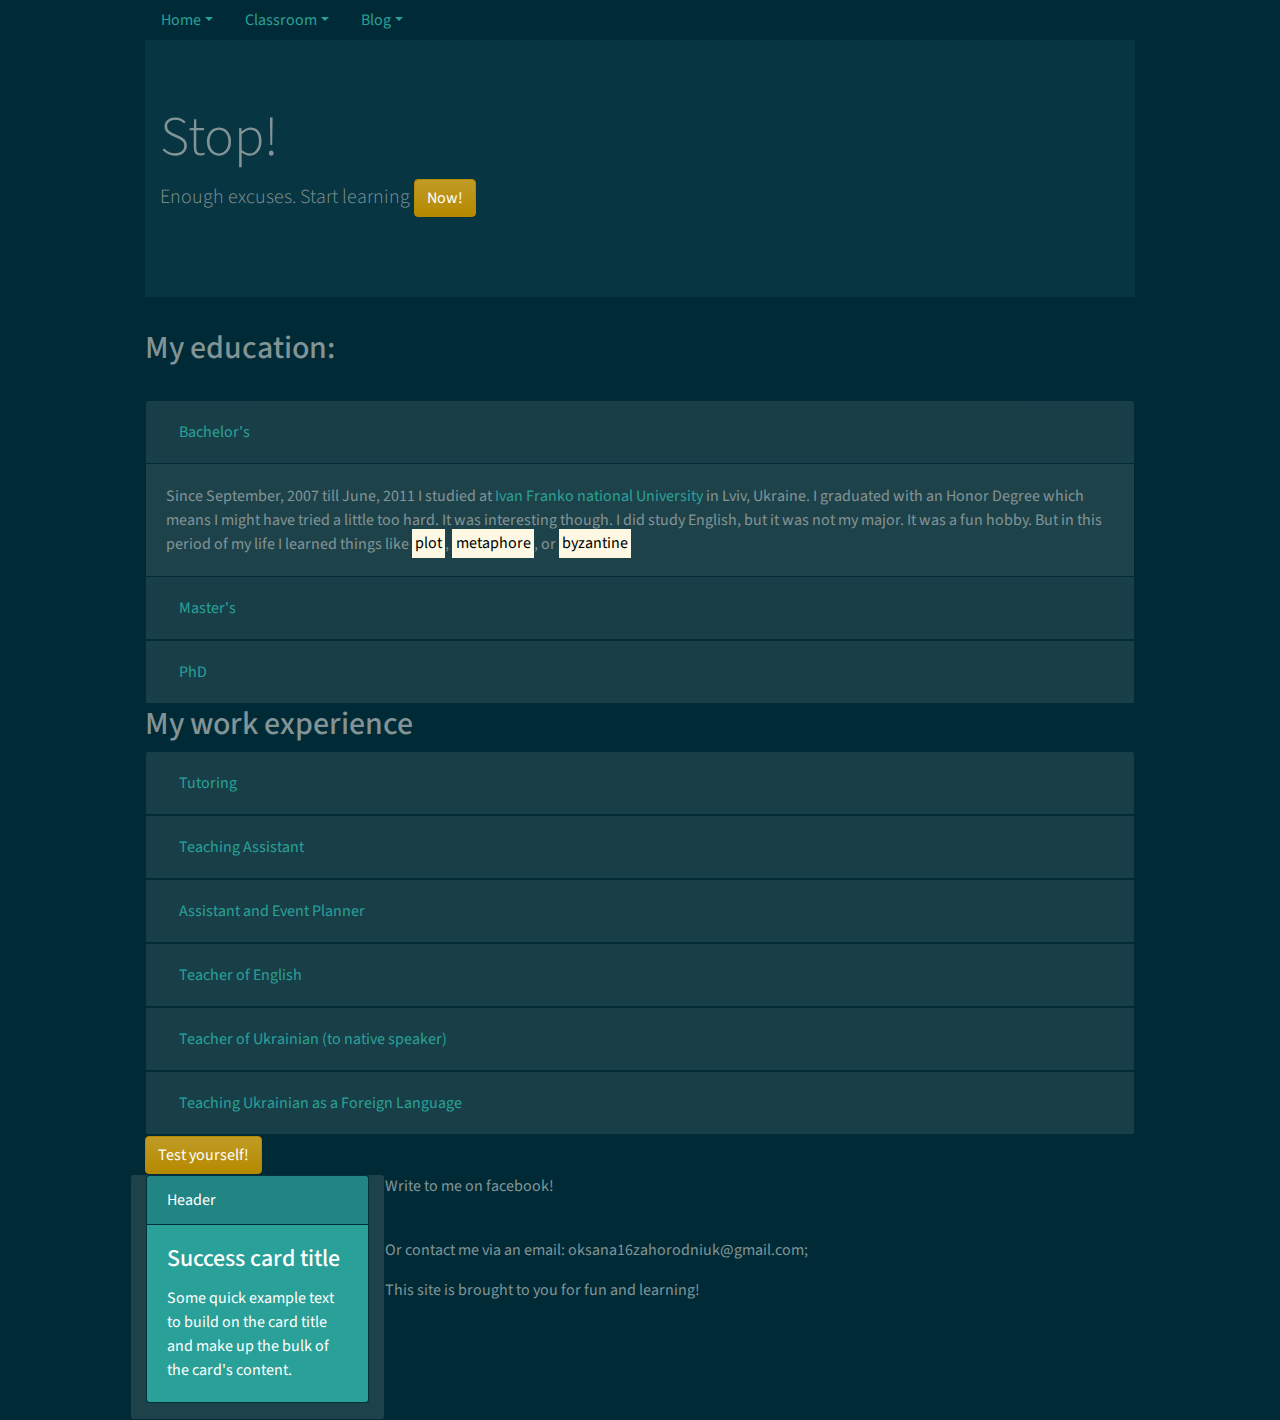
<file: index.html>
<!DOCTYPE html>
<html lang="en">

<head>
    <meta charset="UTF-8">
    <meta name="viewport" content="width=device-width, initial-scale=1.0">
    <meta http-equiv="X-UA-Compatible" content="ie=edge">
    <title>Befriend English</title>
    <link href="https://fonts.googleapis.com/css?family=Gloria+Hallelujah" rel="stylesheet">
    <link rel="stylesheet" href="https://stackpath.bootstrapcdn.com/bootstrap/4.1.3/css/bootstrap.min.css" integrity="sha384-MCw98/SFnGE8fJT3GXwEOngsV7Zt27NXFoaoApmYm81iuXoPkFOJwJ8ERdknLPMO" crossorigin="anonymous">
    <link rel="stylesheet" href="https://use.fontawesome.com/releases/v5.3.1/css/all.css" integrity="sha384-mzrmE5qonljUremFsqc01SB46JvROS7bZs3IO2EmfFsd15uHvIt+Y8vEf7N7fWAU" crossorigin="anonymous">
    <link rel="stylesheet" href="css/theme.css" type="text/css" />
    <link rel="stylesheet" href="css/variables.css" type="text/css" />
    <link rel="stylesheet" href="css/index.css" type="text/css" />
</head>

<body>
    <nav>
        <ul class="nav nav-pills">

            <li class="nav-item dropdown">
                <a class="nav-link dropdown-toggle" data-toggle="dropdown" href="#" role="button" aria-haspopup="true" aria-expanded="false">Home</a>
                <div class="dropdown-menu">
                    <a class="dropdown-item" href="#about">About me</a>
                    <a class="dropdown-item" href="#contacts">Contacts</a>
                    <div class="dropdown-divider"></div>
                    <!----<a class="dropdown-item" href="#">Separated link</a --->
                </div>
            </li>
            <li class="nav-item">
                <li class="nav-item dropdown">
                    <a class="nav-link dropdown-toggle" data-toggle="dropdown" href="#" role="button" aria-haspopup="true" aria-expanded="false">Classroom</a>
                    <div class="dropdown-menu">
                        <a class="dropdown-item" href="pedagogy.html">Learning how to study</a>
                        <a class="dropdown-item" href="lessons.html">Lessons</a>
                        <a class="dropdown-item" href="lessons.html">Additional Resources</a>
                        <div class="dropdown-divider"></div>

                    </div>
                </li>
                <li class="nav-item dropdown">
                    <a class="nav-link dropdown-toggle" data-toggle="dropdown" href="#" role="button" aria-haspopup="true" aria-expanded="false">Blog</a>
                    <div class="dropdown-menu">
                        <a class="dropdown-item" href="blog.html">Recent</a>
                        <a class="dropdown-item" href="blog.html">On Literature</a>
                        <a class="dropdown-item" href="blogTranslation.html">Translation</a>
                        <div class="dropdown-divider"></div>

                    </div>
                </li>
        </ul>
    </nav>
    <div id="ontop"> </div>
    <header>
        <div class="jumbotron jumbotron-fluid">
            <div class="container">
                <h1 class="display-4">Stop!</h1>
                <p class="lead">Enough excuses. Start learning
                    <button type="button" class="btn btn-primary" data-toggle="modal" data-target="#SurpriseTestDiv">Now!</button>
                
                </p>
            </div>
        </div>

    </header>
    <main>
        <div>
            <h2>My education:</h2><br>
            <div class="accordion" id="accordionEducation">
                <div class="card">
                    <div class="card-header" id="headingBac">
                        <h5 class="mb-0">
                            <button class="btn btn-link" type="button" data-toggle="collapse" data-target="#collapseBac" aria-expanded="true" aria-controls="collapseBac">
          Bachelor's 
        </button>
                        </h5>
                    </div>

                    <div id="collapseBac" class="collapse show" aria-labelledby="headingBac" data-parent="#accordionEducation">
                        <div class="card-body">
                            Since September, 2007 till June, 2011 I studied at <a href="http://www.lnu.edu.ua/en/" target="_blank">Ivan Franko national University</a> in Lviv, Ukraine. I graduated with an Honor Degree which means I might have tried a
                            little too hard. It was interesting though. I did study English, but it was not my major. It was a fun hobby. But in this period of my life I learned things like <span title="1. A secret and illegal plan. 2.The main events of a play, novel, film, or similar work, devised and presented by the writer as an interrelated sequence"><mark>plot</mark></span>,
                            <span title="A metaphor is a figure of speech that describes an object or action in a way that isn’t literally true, but helps explain an idea or make a comparison."><mark>metaphore</mark></span>, or
                            <span title="Too complicated, with a great deal of administrative detail."><mark>byzantine</mark></span>

                        </div>
                    </div>
                </div>
                <div class="card">
                    <div class="card-header" id="headingMas">
                        <h5 class="mb-0">
                            <button class="btn btn-link collapsed" type="button" data-toggle="collapse" data-target="#collapseMas" aria-expanded="false" aria-controls="collapseMas">
          Master's
        </button>
                        </h5>
                    </div>
                    <div id="collapseMas" class="collapse" aria-labelledby="headingMas" data-parent="#accordionEducation">
                        <div class="card-body">
                            Master’s degrees in Ukrainian philology: 09.2011- 06.2015 – Ivan Franko national University in Lviv, Ukraine
                        </div>
                    </div>
                </div>
                <div class="card">
                    <div class="card-header" id="headingPhd">
                        <h5 class="mb-0">
                            <button class="btn btn-link collapsed" type="button" data-toggle="collapse" data-target="#collapsePhd" aria-expanded="false" aria-controls="collapsePhd">
          PhD
        </button>
                        </h5>
                    </div>
                    <div id="collapsePhd" class="collapse" aria-labelledby="headingPhd" data-parent="#accordionEducation">
                        <div class="card-body">
                            PhD study in Literary theory: worked on thesis ‘Silence as a manifestation of an ontological state of human being. (Ukrainian poetry of the second half of the 20th century). Successfully defended the thesis on 29th of May;
                        </div>
                    </div>
                </div>
            </div>


            <h2>My work experience</h2>
            <div class="accordion" id="accordionJob">
                <div class="card">
                    <div class="card-header" id="headingTut">
                        <h5 class="mb-0">
                            <button class="btn btn-link" type="button" data-toggle="collapse" data-target="#collapseTut" aria-expanded="true" aria-controls="collapseTut">
                   Tutoring 
        </button>
                        </h5>
                    </div>

                    <div id="collapseTut" class="collapse" aria-labelledby="headingTut" data-parent="#accordionJob">
                        <div class="card-body">
                            English tutor (2010 – present): Private lessons of English and Ukrainian
                        </div>
                    </div>
                </div>


                <div class="card">
                    <div class="card-header" id="headingTA">
                        <h5 class="mb-0">
                            <button class="btn btn-link collapsed" type="button" data-toggle="collapse" data-target="#collapseTA" aria-expanded="false" aria-controls="collapseTA">
         Teaching Assistant
        </button>
                        </h5>
                    </div>
                    <div id="collapseTA" class="collapse" aria-labelledby="headingTA" data-parent="#accordionJob">
                        <div class="card-body">
                            Teaching Assistant at Lviv University (09.2014-06.2015): Led seminar groups of around twenty students following lectures on Foreign Literature and Literary Theory
                        </div>
                    </div>
                </div>


                <div class="card">
                    <div class="card-header" id="headingAss">
                        <h5 class="mb-0">
                            <button class="btn btn-link collapsed" type="button" data-toggle="collapse" data-target="#collapseAss" aria-expanded="false" aria-controls="collapseAss">
          Assistant and Event Planner 
        </button>
                        </h5>
                    </div>
                    <div id="collapseAss" class="collapse" aria-labelledby="headingAss" data-parent="#accordionJob">
                        <div class="card-body">
                            Assistant of the Head of Academic Pastoral Centre of Ukrainian Greek Catholic church in Kyiv (09. 2015-07.2016): Responsibilities included organizing English speaking clubs, recreational and educational events for young people, and assisting high school
                            and university students in visiting orphanage.
                        </div>
                    </div>
                </div>


                <div class="card">
                    <div class="card-header" id="headingTE">
                        <h5 class="mb-0">
                            <button class="btn btn-link collapsed" type="button" data-toggle="collapse" data-target="#collapseTE" aria-expanded="false" aria-controls="collapseTE">
       Teacher of English
        </button>
                        </h5>
                    </div>

                    <div id="collapseTE" class="collapse" aria-labelledby="headingTE" data-parent="#accordionJob">
                        <div class="card-body">
                            Teacher of English at language school ‘Azbuka Svitu’(10. 2016- 01.2017): Responsibilities included planning, preparing, and teaching personal and group lessons.
                        </div>
                    </div>
                </div>


                <div class="card">
                    <div class="card-header" id="headingTU">
                        <h5 class="mb-0">
                            <button class="btn btn-link collapsed" type="button" data-toggle="collapse" data-target="#collapseTU" aria-expanded="false" aria-controls="collapseTU">
      Teacher of Ukrainian (to native speaker)
        </button>
                        </h5>
                    </div>

                    <div id="collapseTU" class="collapse" aria-labelledby="headingTU" data-parent="#accordionJob">
                        <div class="card-body">
                            Teacher of Ukrainian at Lviv Polytechnic National University (01.2017-07. 2017): Responsibilities included teaching Ukrainian grammar, use of professional style of language, writing, and editing.
                        </div>
                    </div>
                </div>


                <div class="card">
                    <div class="card-header" id="headingTUF">
                        <h5 class="mb-0">
                            <button class="btn btn-link collapsed" type="button" data-toggle="collapse" data-target="#collapseTUF" aria-expanded="false" aria-controls="collapseTUF">
   Teaching Ukrainian as a Foreign Language 
        </button>
                        </h5>
                    </div>

                    <div id="collapseTUF" class="collapse" aria-labelledby="headingTUF" data-parent="#accordionJob">
                        <div class="card-body">
                            Teacher of Ukrainian as a foreign language at Lviv Polytechnic National University (10. 2017 – 06/2018): Teach basics of Ukrainian Language to foreign students using English as a language of instruction.
                        </div>
                    </div>
                </div>
            </div>
        </div>
    </main>

    <button type="button" class="btn btn-primary" data-toggle="modal" data-target="#RandomTest1">Test yourself!</button>
    <div class="product-list row">
        <article class="card col-12 col-sm-6 col-md-4 col-lg-3">
            <div class="card text-white bg-success mb-3" style="max-width: 20rem;">
                <div class="card-header">Header</div>
                <div class="card-body">
                    <h4 class="card-title">Success card title</h4>
                    <p class="card-text">Some quick example text to build on the card title and make up the bulk of the card's content.</p>
                </div>
            </div>
        </article> 
        <div class = "vocabularyContainer">
            
        </div>
        <footer>
        <div id="contacts">
                    <p><a href="https://www.facebook.com/oksana.zahorodniuk" target="_blank"><i class="fab fa-facebook-square"></i></a>Write to me on facebook!</p><br>
                    <p>
                        Or contact me via an email: oksana16zahorodniuk@gmail.com;
                    </p>
            </div>

            This site is brought to you for fun and learning!</footer>

            <!-- Modal in the end -->
            <div class="modal fade" id="RandomTest1" tabindex="-1" role="dialog" aria-labelledby="RandomTest" aria-hidden="true">
                <div class="modal-dialog modal-dialog-centered" role="document">
                    <div class="modal-content">
                        <div class="modal-header">
                            <h5 class="modal-title" id="RandomTest">
                                Pick the best synonym to 'humid'
                            </h5>
                            <button type="button" class="close" data-dismiss="modal" aria-label="Close">
                                  <span aria-hidden="true">&times;</span>
                                </button>
                        </div>
                        <div class="modal-body">
                            <form class="was-validated">
                                  <div class="form-group">
                                        <select id="answer" class="custom-select" required>
                                          <option value="">Open this select menu</option>
                                          <option value="wet">Wet</option>
                                          <option value="dry">Dry</option>
                                          <option value="humble">Humble</option>
                                        </select>
                                        <div class="invalid-feedback">Press "check" if you are sure</div>
                                      </div>
                                <button type="button" class="btn btn-primary" id="testBtn">Check</button>
                            </form>
                        </div>

                    </div>
                    <div class="modal-footer">
                 
                        
                    </div>
                </div>
            </div>

            <!-- Modal button in the header -->
            <div class="modal fade" id="SurpriseTestDiv" tabindex="-1" role="dialog" aria-labelledby="SurpriseTest" aria-hidden="true">
                <div class="modal-dialog" role="document">
                    <div class="modal-content">
                        <div class="modal-header">
                            <h5 class="modal-title" id="SurpriseTest">Feeling determined?</h5>
                            <button type="button" class="close" data-dismiss="modal" aria-label="Close">
          <span aria-hidden="true">&times;</span>
        </button>
                        </div>
                        <div class="modal-body">
                            Would you like to sign up for a test lesson?
                        </div>
                        <div class="modal-footer">
                            <button type="button" class="btn btn-secondary" data-dismiss="modal">Maybe later</button>
                            <button type="button" class="btn btn-primary"><a class = "link-button" target="_blank" href="https://docs.google.com/forms/d/e/1FAIpQLScU4HOJvbroIkJcjFhk0lAk__4zbu8G7HnrtB8M02LVfLM7mA/viewform?usp=pp_url&entry.1136717375=%D0%92%D0%B0%D1%80%D1%96%D0%B0%D0%BD%D1%82+1">Yes!</a></button>
                        </div>
                    </div>
                </div>
            </div>

            <script async src="js/smooth-scroll.js"></script>    
            <script src="https://code.jquery.com/jquery-3.3.1.min.js" integrity="sha256-FgpCb/KJQlLNfOu91ta32o/NMZxltwRo8QtmkMRdAu8=" crossorigin="anonymous"></script>
            <script src="https://cdnjs.cloudflare.com/ajax/libs/popper.js/1.14.3/umd/popper.min.js" integrity="sha384-ZMP7rVo3mIykV+2+9J3UJ46jBk0WLaUAdn689aCwoqbBJiSnjAK/l8WvCWPIPm49" crossorigin="anonymous"></script>
            <script src="https://stackpath.bootstrapcdn.com/bootstrap/4.1.3/js/bootstrap.min.js" integrity="sha384-ChfqqxuZUCnJSK3+MXmPNIyE6ZbWh2IMqE241rYiqJxyMiZ6OW/JmZQ5stwEULTy" crossorigin="anonymous"></script>
            <script type="text/javascript" src="js/index.js"></script>    
</body>

</html>
</file>
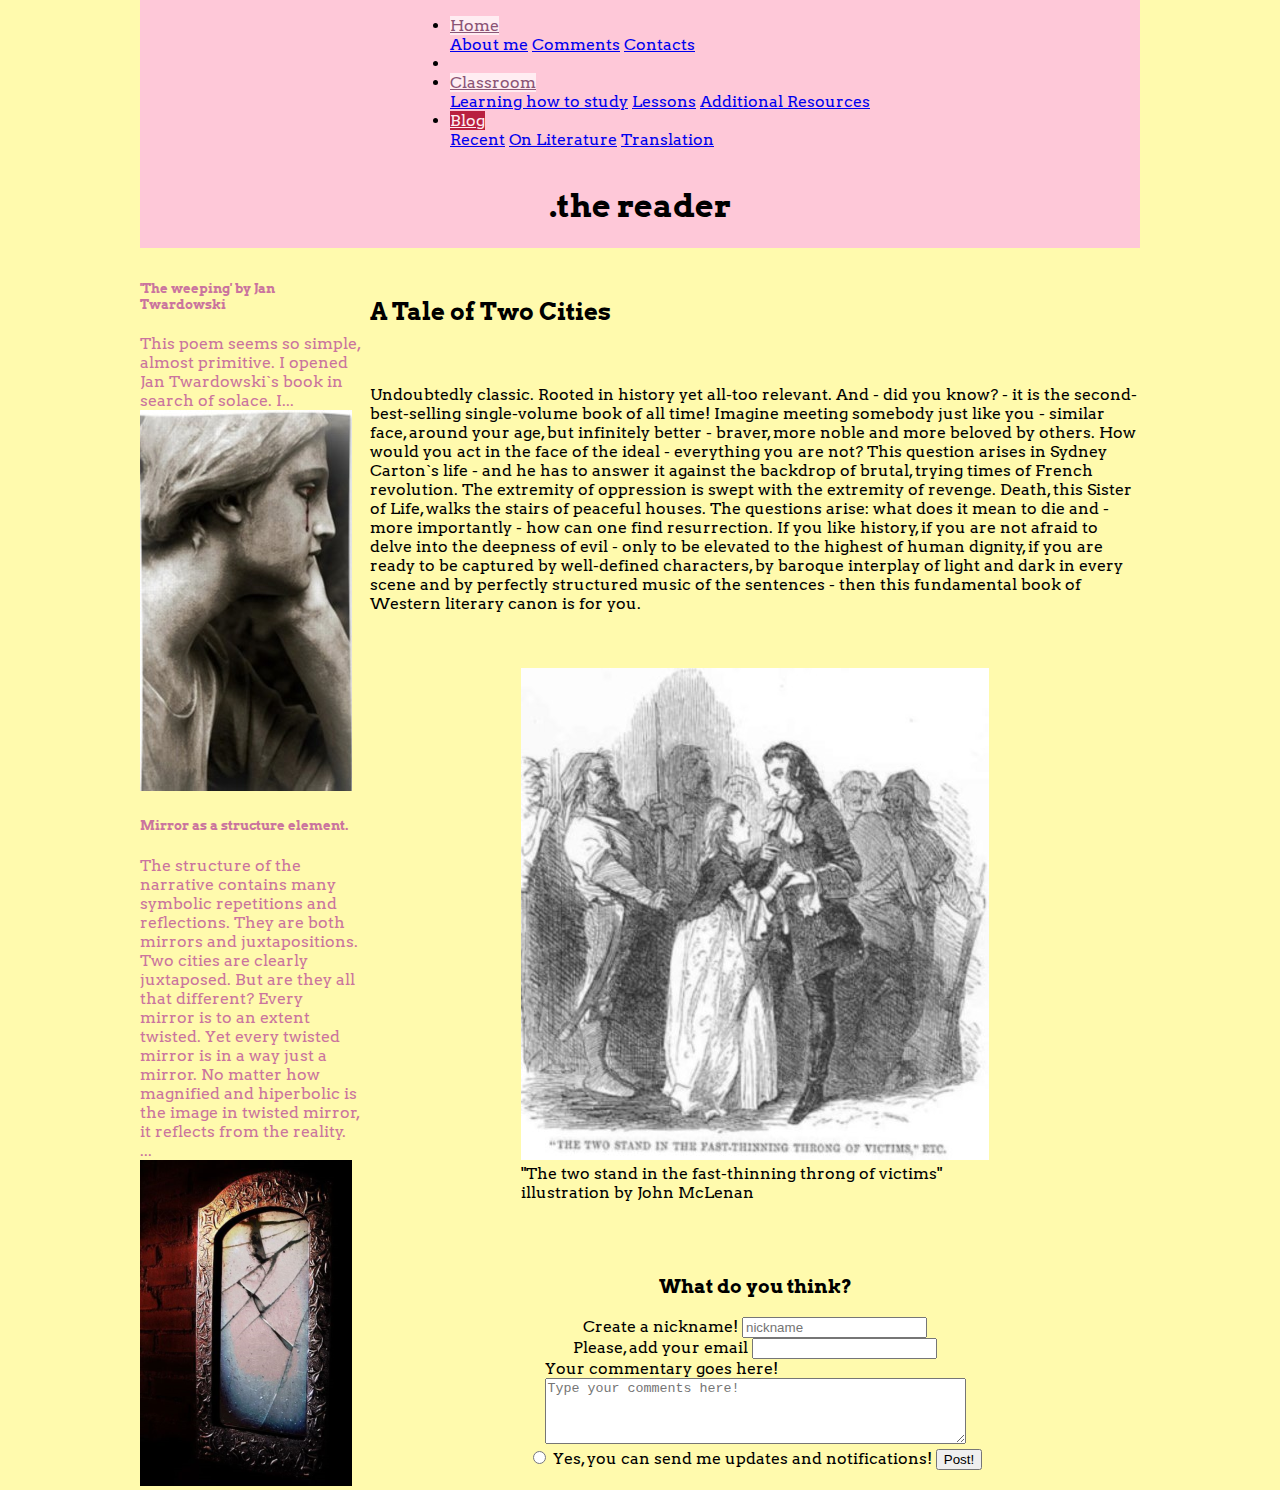
<file: blog.html>
<!DOCTYPE html>
<html lang="en">
<head>
    <meta charset="UTF-8">
    <meta name="viewport" content="width=device-width, initial-scale=1.0">
    <meta http-equiv="X-UA-Compatible" content="ie=edge">
    <title>Blog</title>
    <link href="https://fonts.googleapis.com/css?family=Arvo" rel="stylesheet">
    <link rel="stylesheet" href="https://stackpath.bootstrapcdn.com/bootstrap/4.1.3/css/bootstrap.min.css" integrity="sha384-MCw98/SFnGE8fJT3GXwEOngsV7Zt27NXFoaoApmYm81iuXoPkFOJwJ8ERdknLPMO" crossorigin="anonymous">
    <link rel="stylesheet" href="css/blog.css" type="text/css" />
</head>
<body>
    <header class = "top">
        <nav>
          <ul class="nav nav-pills">
                <li class="nav-item dropdown">
                    <a class="nav-link dropdown-toggle" data-toggle="dropdown" href="#" role="button" aria-haspopup="true" aria-expanded="false">Home</a>
                    <div class="dropdown-menu">
                        <a class="dropdown-item" href="index.html">About me</a>
                        <a class="dropdown-item" href="index.html">Comments</a>
                        <a class="dropdown-item" href="index.html">Contacts</a>
                        <div class="dropdown-divider"></div>
                        <!----<a class="dropdown-item" href="#">Separated link</a --->
                    </div>
                </li>
                <li class="nav-item">
                    <li class="nav-item dropdown">
                        <a class="nav-link dropdown-toggle" data-toggle="dropdown" href="#" role="button" aria-haspopup="true" aria-expanded="false">Classroom</a>
                        <div class="dropdown-menu">
                            <a class="dropdown-item" href="pedagogy.html">Learning how to study</a>
                            <a class="dropdown-item" href="lessons.html">Lessons</a>
                            <a class="dropdown-item" href="#">Additional Resources</a>
                            <div class="dropdown-divider"></div>
                        </div>
                    </li>
                    <li class="nav-item dropdown">
                        <a class="nav-link dropdown-toggle" data-toggle="dropdown" href="#" role="button" aria-haspopup="true" aria-expanded="false" id="active">Blog</a>
                        <div class="dropdown-menu">
                            <a class="dropdown-item" href="#Recent">Recent</a>
                            <a class="dropdown-item" href="#literature">On Literature</a>
                            <a class="dropdown-item" href="blogTranslation.html">Translation</a>
                            <div class="dropdown-divider"></div>
                        </div>
                    </li>
            </ul>
  
        </nav>
        <h1>
        .the reader     
        </h1>
    </header>
    <main>
        <aside>
          	<div class="link"><a class="otherArticle" href ="blogTranslation.html">
          	    <h5>'The weeping' by Jan Twardowski</h5>
          	    This poem seems so simple, almost primitive. I opened Jan Twardowski`s book in search of solace. I... 
          	    <div><img src="pictures/crying.jpg" alt="crying statue"></div>
          	</a>
          	</div>   
          		<div class="link"id="literature"><a class="otherArticle" href ="">
          		    <h5>Mirror as a structure element.</h5> 
                The structure of the narrative contains many symbolic repetitions and reflections. They are both mirrors and juxtapositions. Two cities are clearly juxtaposed. But are they all that different? Every mirror is to an extent twisted. Yet every twisted mirror is in a way just a mirror. No matter how magnified and hiperbolic is the image in twisted mirror, it reflects from the reality. 
                    ... 
          	    <div><img src="pictures/mirror.png" alt="ancient mirror"></div>
          	</a>
          	</div>    
        </aside>
        <article>
            <h2>
                A Tale of Two Cities 
            </h2>
            
            <div class ="text" id="Recent">
                    Undoubtedly classic. Rooted in history yet all-too relevant. And - did you know? - it is the second-best-selling single-volume book of all time!
                Imagine meeting somebody just like you - similar face, around your age, but infinitely better - braver, more noble and more beloved by others. How would you act in the face of the ideal - everything you are not? This question arises in Sydney Carton`s life - and he has to answer it against the backdrop of brutal, trying times of French revolution. The extremity of oppression is swept with the extremity of revenge. Death, this Sister of Life, walks the stairs of peaceful houses. The questions arise: what does it mean to die and - more importantly -  how can one find resurrection.
                If you like history, if you are not afraid to delve into the deepness of evil - only to be elevated to the highest of human dignity, if you are ready to be captured by well-defined characters, by baroque interplay of light and dark in every scene and by perfectly structured music of the sentences - then this fundamental book of Western literary canon is for you. 

            </div>
          
                <figure><img src="pictures/carton.jpg" alt="Carton and the young seamstress before going to the guillotine" >
                <figcaption>"The two stand in the fast-thinning throng of victims"<br>illustration by John McLenan</figcaption>
                </figure>
        <section class="commentary">
            
         <form>
            <div class="commentaryTitle"><h3>What do you think?</h3></div>
            <div class="nickname">
            <label for="name">Create a nickname!</label>
            <input type="text" id="name" placeholder="nickname" name =""/>     
            </div>
            <div class="mail">
             <label for="email">Please, add your email</label>
             <input type ="email" id="email" required>   
            </div>
            <div class="textOfComment">
             <label for="">Your commentary goes here!</label><br>
             <textarea rows="4"cols="50" maxlength=200 placeholder="Type your comments here!" id="Comm"></textarea>   
            </div>
             <div class="final">
             <input type ="radio" id="subscribe">
             <label for="subscribe">Yes, you can send me updates and notifications!</label>
             <input type="submit" class="addComment" value="Post!"/>  
             </div>
             
            
         </form>       
        </section> 
        </article>
    </main>
    <footer>
        
    </footer>
    <script async src="js/smooth-scroll.js"></script>
    <script type="text/javascript" src="js/blog.js"></script>
    <script src="https://code.jquery.com/jquery-3.3.1.min.js" integrity="sha256-FgpCb/KJQlLNfOu91ta32o/NMZxltwRo8QtmkMRdAu8=" crossorigin="anonymous"></script>
    <script src="https://cdnjs.cloudflare.com/ajax/libs/popper.js/1.14.3/umd/popper.min.js" integrity="sha384-ZMP7rVo3mIykV+2+9J3UJ46jBk0WLaUAdn689aCwoqbBJiSnjAK/l8WvCWPIPm49" crossorigin="anonymous"></script>
    <script src="https://stackpath.bootstrapcdn.com/bootstrap/4.1.3/js/bootstrap.min.js" integrity="sha384-ChfqqxuZUCnJSK3+MXmPNIyE6ZbWh2IMqE241rYiqJxyMiZ6OW/JmZQ5stwEULTy" crossorigin="anonymous"></script>
</body>
</html>
</file>
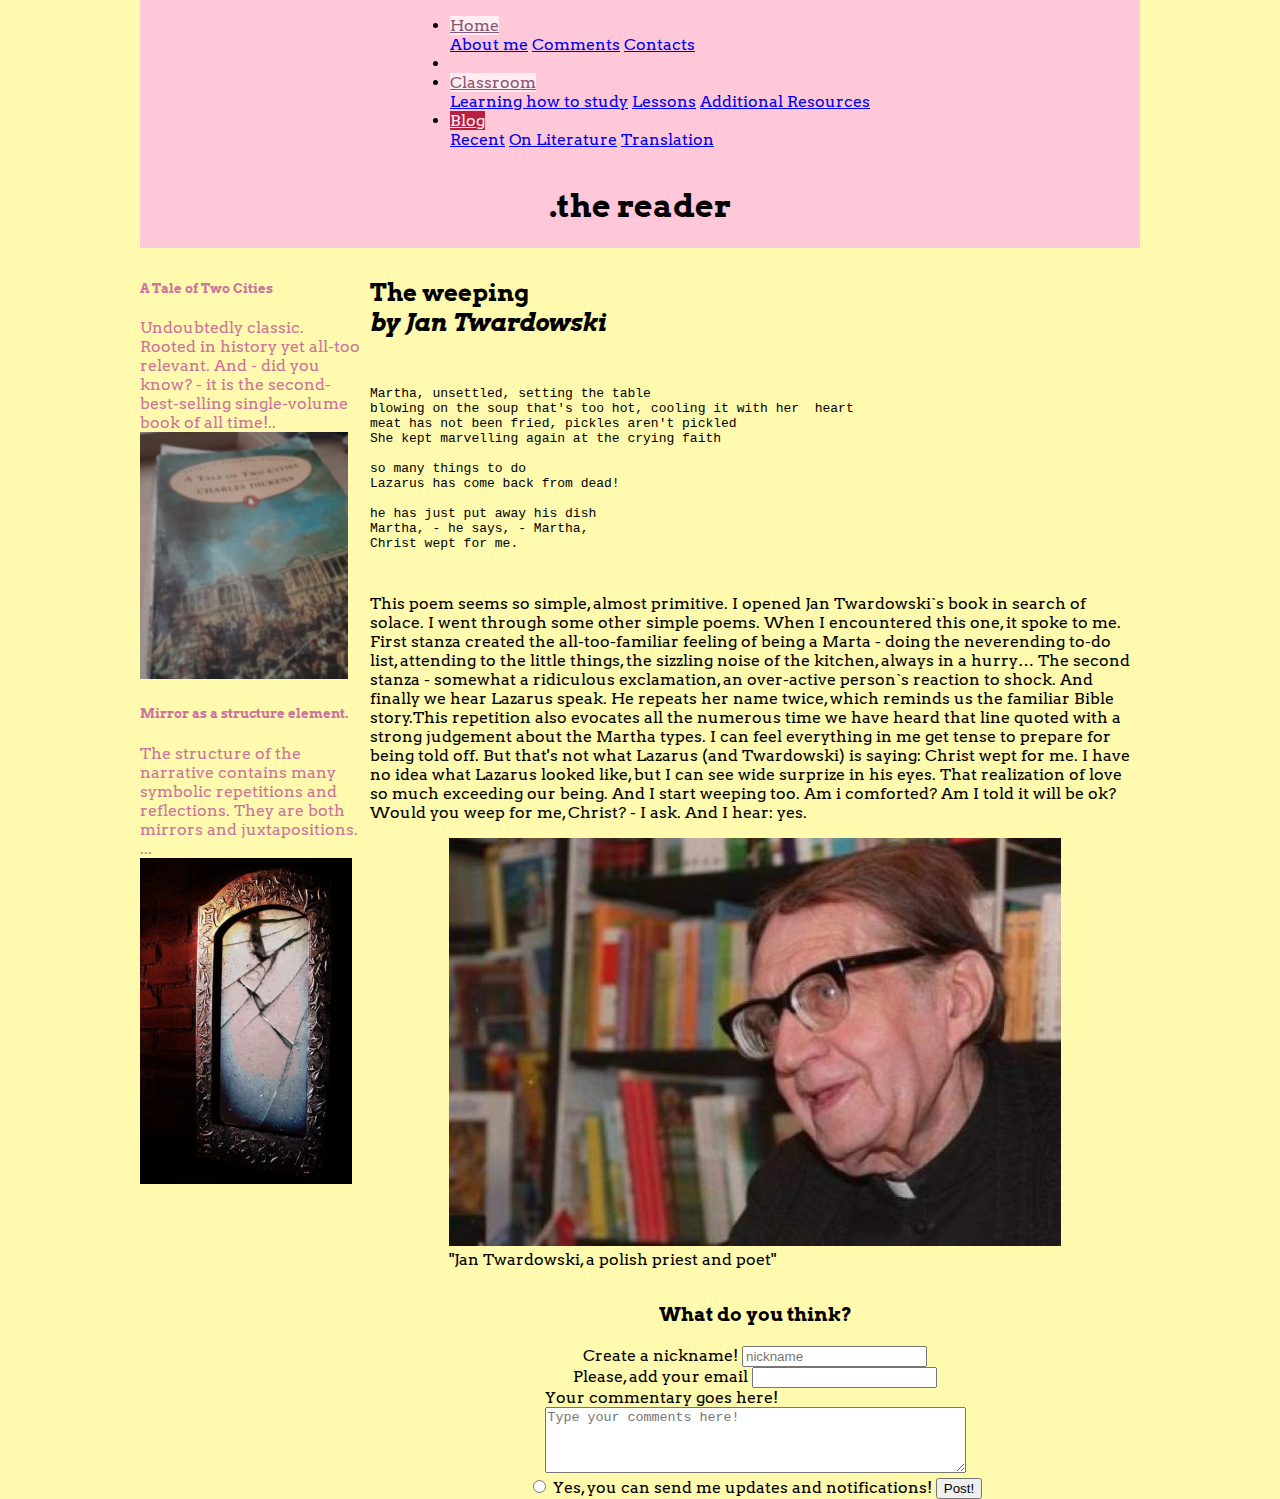
<file: blogTranslation.html>
<!DOCTYPE html>
<html lang="en">
<head>
    <meta charset="UTF-8">
    <meta name="viewport" content="width=device-width, initial-scale=1.0">
    <meta http-equiv="X-UA-Compatible" content="ie=edge">
    <title>Blog</title>
    <link href="https://fonts.googleapis.com/css?family=Arvo" rel="stylesheet">
    <link rel="stylesheet" href="https://stackpath.bootstrapcdn.com/bootstrap/4.1.3/css/bootstrap.min.css" integrity="sha384-MCw98/SFnGE8fJT3GXwEOngsV7Zt27NXFoaoApmYm81iuXoPkFOJwJ8ERdknLPMO" crossorigin="anonymous">
    <link rel="stylesheet" href="css/blog.css" type="text/css" />
</head>
<body>
    <header class = "top">
        <nav>
          <ul class="nav nav-pills">
                <li class="nav-item dropdown">
                    <a class="nav-link dropdown-toggle" data-toggle="dropdown" href="#" role="button" aria-haspopup="true" aria-expanded="false">Home</a>
                    <div class="dropdown-menu">
                        <a class="dropdown-item" href="index.html">About me</a>
                        <a class="dropdown-item" href="index.html">Comments</a>
                        <a class="dropdown-item" href="index.html">Contacts</a>
                        <div class="dropdown-divider"></div>
                        <!----<a class="dropdown-item" href="#">Separated link</a --->
                    </div>
                </li>
                <li class="nav-item">
                    <li class="nav-item dropdown">
                        <a class="nav-link dropdown-toggle" data-toggle="dropdown" href="#" role="button" aria-haspopup="true" aria-expanded="false">Classroom</a>
                        <div class="dropdown-menu">
                             <a class="dropdown-item" href="pedagogy.html">Learning how to study</a>
                            <a class="dropdown-item" href="lessons/html">Lessons</a>
                            <a class="dropdown-item" href="lessons.html">Additional Resources</a>
                            <div class="dropdown-divider"></div>
                        </div>
                    </li>
                    <li class="nav-item dropdown">
                        <a class="nav-link dropdown-toggle" data-toggle="dropdown" href="#" role="button" aria-haspopup="true" aria-expanded="false" id="active">Blog</a>
                        <div class="dropdown-menu">
                            <a class="dropdown-item" href="blog.html">Recent</a>
                            <a class="dropdown-item" href="#literature">On Literature</a>
                            <a class="dropdown-item" href="#Translation">Translation</a>
                            <div class="dropdown-divider"></div>
                        </div>
                    </li>
            </ul>
  
        </nav>
        <h1>
        .the reader     
        </h1>
    </header>
    <main>
        <aside>
          	<div class="link"><a class="otherArticle" href ="blog.html">
          	    <h5> A Tale of Two Cities </h5>
          	    Undoubtedly classic. Rooted in history yet all-too relevant. And - did you know? - it is the second-best-selling single-volume book of all time!..
          	    <div><img src="pictures/tale.jpg" alt="cover of the book"></div>
          	</a>
          	</div>   
          		<div class="link"id="literature"><a class="otherArticle" href ="">
          		    <h5>Mirror as a structure element.</h5> 
                The structure of the narrative contains many symbolic repetitions and reflections. They are both mirrors and juxtapositions. 
                    ... 
          	    <div><img src="pictures/mirror.png" alt="ancient mirror"></div>
          	</a>
          	</div>    
        </aside>
        <article>
            <h2>
               The weeping<br>
              <i>by Jan Twardowski</i>
            </h2>
            <pre>   
Martha, unsettled, setting the table 
blowing on the soup that's too hot, cooling it with her  heart
meat has not been fried, pickles aren't pickled 
She kept marvelling again at the crying faith 

so many things to do 
Lazarus has come back from dead!

he has just put away his dish 
Martha, - he says, - Martha, 
Christ wept for me. 

                    </pre>
            <div class ="text" id="Translation">
            This poem seems so simple, almost primitive. I opened Jan Twardowski`s book in search of solace. I went  through some other simple poems. When I encountered this one, it spoke to me. First stanza created the all-too-familiar feeling of being a Marta - doing the neverending to-do list, attending to the little things, the sizzling noise of the kitchen, always in a hurry… The second stanza - somewhat a ridiculous exclamation, an over-active person`s reaction to shock. And finally we hear Lazarus speak. He repeats her name twice, which reminds us the familiar Bible story.This repetition also evocates all the numerous time we have heard that line quoted with a strong judgement about the Martha types. I can feel everything in me get tense to prepare for being told off. But that's not what Lazarus (and Twardowski) is saying: 
        	Christ wept for me. 
            I have no idea what Lazarus looked like, but I can see wide surprize in his eyes. That realization of love so much exceeding our being. And I start weeping too. Am i comforted? Am I told it will be ok? 
            Would you weep for me, Christ? - I ask. And I hear: yes. 

            </div>
          
                <figure><img src="pictures/twardowski_jan.jpg" alt="Jan Twardowski, a polish  priest and poet" >
                <figcaption>"Jan Twardowski, a polish  priest and poet"</figcaption>
                </figure>
        <section class="commentary">
            
         <form>
            <div class="commentaryTitle"><h3>What do you think?</h3></div>
            <div class="nickname">
            <label for="name">Create a nickname!</label>
            <input type="text" id="name" placeholder="nickname" name =""/>     
            </div>
            <div class="mail">
             <label for="email">Please, add your email</label>
             <input type ="email" id="email" required>   
            </div>
            <div class="textOfComment">
             <label for="">Your commentary goes here!</label><br>
             <textarea rows="4"cols="50" maxlength=200 placeholder="Type your comments here!" id="Comm"></textarea>   
            </div>
             <div class="final">
             <input type ="radio" id="subscribe">
             <label for="subscribe">Yes, you can send me updates and notifications!</label>
             <input type="submit" class="addComment" value="Post!"/>  
             </div>
             
            
         </form>       
        </section> 
        </article>
    </main>
    <footer>
        
    </footer>
    <script src="js/smooth-scroll.js"></script>
    <script type="text/javascript" src="js/blog.js"></script>
    <script src="https://code.jquery.com/jquery-3.3.1.min.js" integrity="sha256-FgpCb/KJQlLNfOu91ta32o/NMZxltwRo8QtmkMRdAu8=" crossorigin="anonymous"></script>
    <script src="https://cdnjs.cloudflare.com/ajax/libs/popper.js/1.14.3/umd/popper.min.js" integrity="sha384-ZMP7rVo3mIykV+2+9J3UJ46jBk0WLaUAdn689aCwoqbBJiSnjAK/l8WvCWPIPm49" crossorigin="anonymous"></script>
    <script src="https://stackpath.bootstrapcdn.com/bootstrap/4.1.3/js/bootstrap.min.js" integrity="sha384-ChfqqxuZUCnJSK3+MXmPNIyE6ZbWh2IMqE241rYiqJxyMiZ6OW/JmZQ5stwEULTy" crossorigin="anonymous"></script>
</body>
</html>
</file>
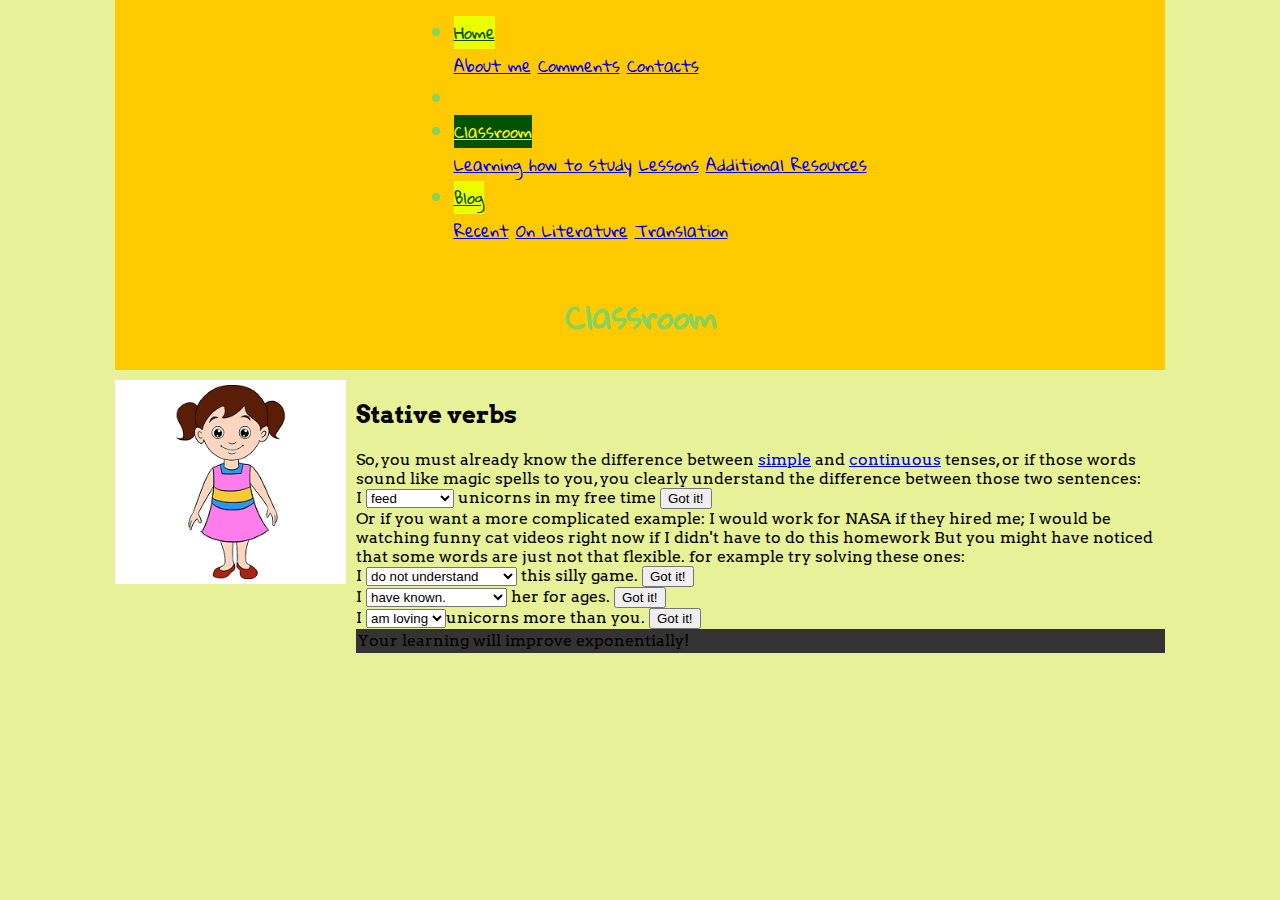
<file: lessons.html>
<!DOCTYPE html>
<html lang="en">

<head>
    <meta charset="UTF-8">
    <meta name="viewport" content="width=device-width, initial-scale=1.0">
    <meta http-equiv="X-UA-Compatible" content="ie=edge">
    <title>lessons</title>
    <link href="https://fonts.googleapis.com/css?family=Gloria+Hallelujah" rel="stylesheet">
    <link href="https://fonts.googleapis.com/css?family=Arvo" rel="stylesheet">
    <link rel="stylesheet" href="https://stackpath.bootstrapcdn.com/bootstrap/4.1.3/css/bootstrap.min.css" integrity="sha384-MCw98/SFnGE8fJT3GXwEOngsV7Zt27NXFoaoApmYm81iuXoPkFOJwJ8ERdknLPMO" crossorigin="anonymous">
    <link rel="stylesheet" href="css/blog.css" type="text/css" />
    <link rel="stylesheet" href="css/lessons.css">

</head>

<body>
    <header>
    <nav>
          <ul class="nav nav-pills">
                <li class="nav-item dropdown">
                    <a class="nav-link dropdown-toggle" data-toggle="dropdown" href="#" role="button" aria-haspopup="true" aria-expanded="false">Home</a>
                    <div class="dropdown-menu">
                        <a class="dropdown-item" href="index.html">About me</a>
                        <a class="dropdown-item" href="index.html">Comments</a>
                        <a class="dropdown-item" href="index.html">Contacts</a>
                        <div class="dropdown-divider"></div>
                        <!----<a class="dropdown-item" href="#">Separated link</a --->
                    </div>
                </li>
                <li class="nav-item">
                    <li class="nav-item dropdown">
                        <a class="nav-link dropdown-toggle" data-toggle="dropdown" href="#" role="button" aria-haspopup="true" aria-expanded="false" id="active">Classroom</a>
                        <div class="dropdown-menu">
                            <a class="dropdown-item" href="pedagogy.html">Learning how to study</a>
                            <a class="dropdown-item" href="lessons/html">Lessons</a>
                            <a class="dropdown-item" href="#">Additional Resources</a>
                            <div class="dropdown-divider"></div>
                        </div>
                    </li>
                    <li class="nav-item dropdown">
                        <a class="nav-link dropdown-toggle" data-toggle="dropdown" href="#" role="button" aria-haspopup="true" aria-expanded="false" >Blog</a>
                        <div class="dropdown-menu">
                            <a class="dropdown-item" href="blog.html">Recent</a>
                            <a class="dropdown-item" href="blog.html">On Literature</a>
                            <a class="dropdown-item" href="blogTranslation.html">Translation</a>
                            <div class="dropdown-divider"></div>
                        </div>
                    </li>
            </ul>
  
        </nav>    
    <h1>Classroom</h>    
    </header>
    <main>
        <aside>
            <img src="pictures/sgirl.png"></img>
        </aside>
        <article>
            <h2>Stative verbs</h2>
            <span>So, you must already know the difference between <a href="https://learnenglish.britishcouncil.org/en/english-grammar/present-simple-basic" target="_blank" title="Like 'I usually browse websites'">simple</a> and <a href="https://learnenglish.britishcouncil.org/en/english-grammar/present-continuous-basic"
                target="blank" title="Like 'I am browsing quite a strange site right now!'">continuous</a> tenses, or if those words sound like magic spells to you, you clearly understand the difference between those two sentences:</span>

            <form class="testSimple">
                <label for="">I</label>
                <select id="t">
                    <option value="correct">feed</option>
                    <option value="wrong">am feeding</option>
                </select> unicorns in my free time
                <input type="submit" id="btn" value="Got it!" /><br>
            </form>
            <div id="firstPar"></div>
            Or if you want a more complicated example: I would work for NASA if they hired me; I would be watching funny cat videos right now if I didn't have to do this homework But you might have noticed that some words are just not that flexible. for example try
            solving these ones:
            <form class="testSimple2">
                <label for="">I</label>
                <select id="t2">
                    <option value="correct">do not understand</option>
                    <option value="wrong">am not understanding</option>
                </select> this silly game.
                <input type="submit" id="btn2" value="Got it!" /><br>
            </form>
            <form class="testSimple3">
                <label for="">I</label>
                <select id="t3">
                    <option value="correct">have known.</option>
                    <option value="wrong">have been knowing.</option>
                </select> her for ages.
                <input type="submit" id="btn3" value="Got it!" /><br>
            </form>
            <form class="testSimple4">
                <label for="">I</label>
                <select id="t4">
                    <option value="wrong">am loving</option>
                    <option value="correct">love</option>
                </select>unicorns more than you.
           <input type="submit" id="btn4" value="Got it!" /><br>
            </form>
        </div>
        <div class="progress">
            Your learning will improve exponentially!
        </div>
    </main>
    <script type="text/javascript" src="js/lessons.js"></script>
    <script async src="js/smooth-scroll.js"></script>
    <script type="text/javascript" src="js/blog.js"></script>
    <script src="https://code.jquery.com/jquery-3.3.1.min.js" integrity="sha256-FgpCb/KJQlLNfOu91ta32o/NMZxltwRo8QtmkMRdAu8=" crossorigin="anonymous"></script>
    <script src="https://cdnjs.cloudflare.com/ajax/libs/popper.js/1.14.3/umd/popper.min.js" integrity="sha384-ZMP7rVo3mIykV+2+9J3UJ46jBk0WLaUAdn689aCwoqbBJiSnjAK/l8WvCWPIPm49" crossorigin="anonymous"></script>
    <script src="https://stackpath.bootstrapcdn.com/bootstrap/4.1.3/js/bootstrap.min.js" integrity="sha384-ChfqqxuZUCnJSK3+MXmPNIyE6ZbWh2IMqE241rYiqJxyMiZ6OW/JmZQ5stwEULTy" crossorigin="anonymous"></script>

</body>

</html>
</file>
<file: css/variables.css>
// Solar 4.1.3
// Bootswatch

//
// Color system
//

// stylelint-disable
$white:    #fff !default;
$gray-100: #FDF6E3 !default;
$gray-200: #EEE8D5 !default;
$gray-300: #dee2e6 !default;
$gray-400: #ced4da !default;
$gray-500: #adb5bd !default;
$gray-600: #839496 !default;
$gray-700: #495057 !default;
$gray-800: #073642 !default;
$gray-900: #002B36 !default;
$black:    #000 !default;

$blue:    #B58900 !default;
$indigo:  #6610f2 !default;
$purple:  #6f42c1 !default;
$pink:    #e83e8c !default;
$red:     #D33682 !default;
$orange:  #fd7e14 !default;
$yellow:  #CB4B16 !default;
$green:   #2AA198 !default;
$teal:    #20c997 !default;
$cyan:    #268BD2 !default;

$primary:       $blue !default;
$secondary:     $gray-600 !default;
$success:       $green !default;
$info:          $cyan !default;
$warning:       $yellow !default;
$danger:        $red !default;
$light:         $gray-100 !default;
$dark:          $gray-800 !default;

$enable-gradients: true;

// Body

$body-bg:                   $gray-900 !default;
$body-color:                $gray-600 !default;

// Links

$link-color:                $success !default;
$link-hover-color:          $link-color !default;

// Components

$component-active-color:      rgba(255,255,255,.75) !default;
$component-active-bg:         $gray-800 !default;

// Fonts

$font-family-sans-serif:      'Source Sans Pro', -apple-system, BlinkMacSystemFont, "Segoe UI", Roboto, "Helvetica Neue", Arial, sans-serif, "Apple Color Emoji", "Segoe UI Emoji", "Segoe UI Symbol" !default !default;

// Tables

$table-accent-bg:             rgba($white,.05) !default;
$table-hover-bg:              rgba($white,.075) !default;

$table-border-color:          $component-active-bg !default;

$table-dark-bg:               $gray-500 !default;
$table-dark-border-color:     darken($gray-500, 3%) !default;
$table-dark-color:            $body-bg !default;

// Forms

$input-bg:                              #A9BDBD !default;
$input-disabled-bg:                     #657B83 !default;

$input-border-color:                    rgba($black,.15) !default;

$input-placeholder-color:               #657B83 !default;

$input-group-addon-color:               $gray-600 !default;
$input-group-addon-bg:                  $gray-800 !default;

// Dropdowns

$dropdown-bg:                       $gray-800 !default;
$dropdown-divider-bg:               $body-bg !default;

$dropdown-link-color:               $body-color !default;
$dropdown-link-hover-color:         rgba(255,255,255,.75) !default;
$dropdown-link-hover-bg:            $body-bg !default;

// Navs

$nav-tabs-border-color:             $gray-800 !default;
$nav-tabs-link-hover-border-color:  $nav-tabs-border-color !default;
$nav-tabs-link-active-color:        $component-active-color !default;
$nav-tabs-link-active-bg:           $body-bg !default;
$nav-tabs-link-active-border-color: $nav-tabs-border-color !default;

// Navbars

$navbar-light-color:                rgba($black,.4) !default !default;
$navbar-light-active-color:         rgba($black,.7) !default !default;

// Pagination

$pagination-bg:                     transparent !default;
$pagination-border-color:           $gray-800 !default;

$pagination-hover-bg:               $gray-800 !default;
$pagination-hover-border-color:     $gray-800 !default;

$pagination-active-color:           rgba(255,255,255,.75) !default;
$pagination-active-bg:              $gray-800 !default;
$pagination-active-border-color:    $gray-800 !default;

$pagination-disabled-color:         $gray-800 !default;
$pagination-disabled-bg:            transparent !default;
$pagination-disabled-border-color:  $gray-800 !default;

// Jumbotron

$jumbotron-bg:                      $gray-800 !default;

// Cards

$card-border-color:                 rgba($gray-900, .95) !default;
$card-cap-bg:                       rgba($gray-800, .25) !default;
$card-bg:                           rgba($gray-200, .125) !default;

// Popovers

$popover-bg:                        $gray-800 !default;
$popover-border-color:              $body-bg !default;

$popover-header-bg:                 $gray-800 !default;

// Modals

$modal-content-bg:                  $gray-800 !default;
$modal-content-border-color:        $body-bg !default;

$modal-header-border-color:         $body-bg !default;

// Progress bars

$progress-bg:                       $gray-800 !default;
$progress-bar-color:                $primary !default;

// List group

$list-group-bg:                     transparent !default;
$list-group-border-color:           $gray-800 !default;

$list-group-hover-bg:               $gray-800 !default;
$list-group-active-color:           rgba(255,255,255,.75) !default;

$list-group-disabled-color:         $component-active-bg !default;
$list-group-disabled-bg:            transparent !default;

$list-group-action-color:           $body-color !default;
$list-group-action-hover-color:     $component-active-color !default;

// Breadcrumbs

$breadcrumb-bg:                     $component-active-bg !default;

// Close

$close-color:                       $body-color !default;
$close-text-shadow:                 none !default;

// Code

$pre-color:                         inherit !default;
</file>
<file: css/index.css>
@import url('https://fonts.googleapis.com/css?family=Gloria+Hallelujah');
:root {
    font-family: "Gloria Hallelujah, cursive";
}

body {
    max-width: 1000px;
    margin: 0 auto;
    padding: 0 5px;
    
}
.link-button{
    text-decoration:none;
    color:white;
}
.link-button:hover{
    text-decoration: blink;
    
} 
.carousel-item img{
    opacity:0.5;
}
   /* background-color: rgb(219, 255, 209);
}

#ontop {

    position: relative;
    display: flex;
    background-image: url("background.png");
    background-repeat: no-repeat;
    background-size: cover;
    opacity: 0.3;
    height: 500px;
}

header {
   /* display: flex;
    justify-content: center;
    flex-wrap: wrap;*/
    font-family: 'Gloria Hallelujah', cursive;
    /*height: 500px;
    color: rgb(66, 140, 7);
    position: absolute;
    top: 0px;*/


}

header h1 {
    font-size: 4rem;}
    /*display: flex;
    justify-content: center;
    width: 100%;
}

nav {
    display: flex;
    justify-content: center;
    position: relative;
    width: 100%;
    font-size: 2rem;

}

.dropdown {
    flex-grow: 1;
    position: relative;
    display: inline-block;
    /* background-color: rgb(219, 255, 209);*/
  /*  padding: 15px;

}

.dropmenu {
    display: none;
    background-color: rgb(138, 216, 168);
    box-shadow: 0px 8px 16px 0px rgba(0, 0, 0, 0.2);
    padding: 5px;
    z-index: 1;
}

.dropdown:hover .dropmenu {
    display: flex;
    flex-direction: column;
}

.dropdown2 {
    flex-grow: 1;
    position: relative;
    display: inline-block;

    padding: 15px;

}

.dropmenu2 {
    display: none;
    background-color: rgb(138, 216, 168);
    box-shadow: 0px 8px 16px 0px rgba(0, 0, 0, 0.2);
    padding: 5px;
    z-index: 1;
}

.dropdown2:hover .dropmenu2 {
    display: flex;
    flex-direction: column;
}

.dropdown3 {
    flex-grow: 1;
    position: relative;
    display: inline-block;

    padding: 15px;

}

.dropmenu3 {
    display: none;
    background-color: rgb(138, 216, 168);
    box-shadow: 0px 8px 16px 0px rgba(0, 0, 0, 0.2);
    padding: 5px;
    z-index: 1;
}

.dropdown3:hover .dropmenu3 {
    display: flex;
    flex-direction: column;
}*/

/*header ul,
header li {
    display: flex;
    list-style-type: none;
}

header li {
    display: flex;
    list-style-type: none;
    text-decoration: none;
    padding: 20px;
    border-color: green;
    font-size: 2em;
}*/
/*
main {
    display: flex;
    flex-direction: row;
    flex-wrap: wrap;
    padding: 5%;
}


img {
    width: 100%;
}

main .box {
    display: flex;
    /*flex-direction: row;*/
/*justify-content: space-around;
    align-content: center;
    padding: 2%;
    font-family: 'Gloria Hallelujah', cursive;
    font-size: 1.5em;

}

.greetings {
    flex-grow: 1;
    max-width: 500px;
    padding: 0 0 0 25px;
}

.pics {
    flex-grow: 1;
    padding: 0 5px 0 0;
}

main li {
    list-style-type: circle;
}

#comments {
    display: flex;
    flex-direction: row;
    padding: 5%;
}

.comments {

    border: solid green 3px;
    font-size: 1em;
    font-family: cursive;
    margin: 5%;
}

footer {
    padding: 5%;
    display: flex;
    position: absolute;
}

#contact {
    display: flex;
    flex-direction: column;
    padding: 5%;
}




@media screen and (max-width: 620px) {
    #ontop {
        height: 220px;

    }

    header {
        flex-wrap: wrap;
        max-height: 220px;
        position: absolute;
        top: 0px;
        font-size:small;
    }
    h1 {

        padding: 1px;
        margin: 0px;
    }

    nav {
        font-size: 15px;
        display: flex;
        
        padding: 0;
    }
    dropdown, dropdown2,dropdown3 {
        width:100%;
    }
    main {
        flex-direction: column;

    }
    div.box {
        flex-direction: column-reverse;
        font-size: 0.8em;

    }

    img {
        width: 100%;
    }
    #comments {
        flex-direction: column;

    }

}
*/
</file>
<file: css/blog.css>
@import url('https://fonts.googleapis.com/css?family=Arvo');
:root {
   font-family: 'Arvo', serif;
}
 body {
    max-width: 1000px;
    margin: 0 auto;
    padding: 0 5px;
    background-color:#FFFAAD;
 }

.nav-pills .nav-link{
 color: hsl(324, 24%, 44%);
 background-color: rgb(255, 237, 242);
}
.nav-pills .nav-link:visited{
 color: hsl(324, 24%, 44%);
 background-color: rgb(255, 237, 242);
}
.nav-pills .nav-link:hover{
    background-color: #B9203F;
    color:rgb(255, 237, 242);
}

.nav-pills .nav-link:active{
    background-color: #B9203F;
    color:rgb(255, 237, 242);
}
#active{
     background-color: #B9203F;
    color:rgb(255, 237, 242);
}
.dropdown-menu,.dropdown-item:{
    background-color: #ffedd3;
    color:rgb(255, 237, 242);
}


header {
    display:grid;
    font-family: 'Arvo', serif;
    justify-items:center; 
    background-color: #FEC8D8;
    margin:0 0 10px 0;
}
main{
    display: grid;
    grid-template-areas:
    "aside article ";
    grid-template-columns: 22% auto;
    grid-gap:10px; 
}
article{
    display:grid;
    align-items:center;
}
figure{
    align-self:center;
    justify-self:center; 
}
h2{
     font-family: 'Arvo', serif;
}
a.otherArticle{
    text-decoration: none;
    color:#CA749E;
}
a.otherArticle:hover {
    color:hsl(324, 24%, 44%);
    text-shadow:  2px 2px rgb(254, 200, 216);
}
fieldset{
    display:grid;
        grid-template-row: 20px auto;
       color:#CA749E;
} 
img {
    max-width: 100%;
}  
}
.commentaryTitle {
    justify-self:center;
}
form {
    display:grid;
    grid-rows:auto auto auto;
    grid-columns:auto auto; 
    grid-template area:
    ".nickname .mail"
    ".commentary .commentary"
    ".final .final";
    justify-items:center;
}
person.value{
    font-weight: bold;
}

 @media (max-width: 650px){
 
main{
    display: grid;
    grid-template-areas:
    "article" 
    "aside";
    grid-template-columns:auto;
   
    grid-gap:10px; 
}
pre{
    font-size:70%;
      width:100%;
}
 }
</file>
<file: css/lessons.css>
body {
    max-width: 1050px;
    margin: 0 auto;
    padding: 0 5px;
    background-color: rgb(231, 242, 152);
    font-size: 16px;
}


header {
    font-family: 'Gloria Hallelujah', cursive;
    color: rgb(137, 211, 88);
    display: grid;
    justify-content: center;
    grid-rows: 1fr 2fr;
    background-color: #FFCA00;


}
header:hover::before{
     width: 100%;
}

header:before{
    
    transition-timing-function: ease-in-out;
    transition-duration: 10s;
    content: '';
    position: absolute;
    /* Абсолютное позиционирование */
   height: 20%;
    width: 0;
    background: #ff00f2;
}

h1 {
    font-family: 'Gloria Hallelujah', cursive;
}

.nav-pills .nav-link {
    color: #005100;
    background-color: hsl(65, 100%, 50%);
}

.nav-pills .nav-link:visited {
    color: #005100;
    background-color: hsl(65, 100%, 50%);
}

.nav-pills .nav-link:hover {
    background-color: #005100;
    color: hsl(58, 100%, 53%);
}

.nav-pills .nav-link:active {
    background-color: #005100;
    color: hsl(58, 100%, 53%);
}

#active {
    background-color: #005100;
    color: hsl(58, 100%, 53%);
}

.dropdown-menu,
.dropdown-item: {
    background-color: #ffedd3;
    color: rgb(255, 237, 242);
}

main {
    display: grid;
    grid-test-area: "aside article;" grid-columns:20% auto;
    grid-gaps: 20px;

}

form {
    display: inline;
}

a {
    display: inline;
}

.progress {
    background: #333;
    /* Фон */
    border: 2px solid #333;
    /* Рамка */
    height: 20px;
    /* Высота */
    position: relative;
    /* Относительное позиционирование */
}

.progress:hover::before {
    width: 100%;
}

.progress::before {
    transition-timing-function: linear;
    transition-duration: 5s;
    content: '';
    position: absolute;
    /* Абсолютное позиционирование */
    height: 100%;
    width: 0;
    background: #FFA600;
    /* Фон */
}
</file>
